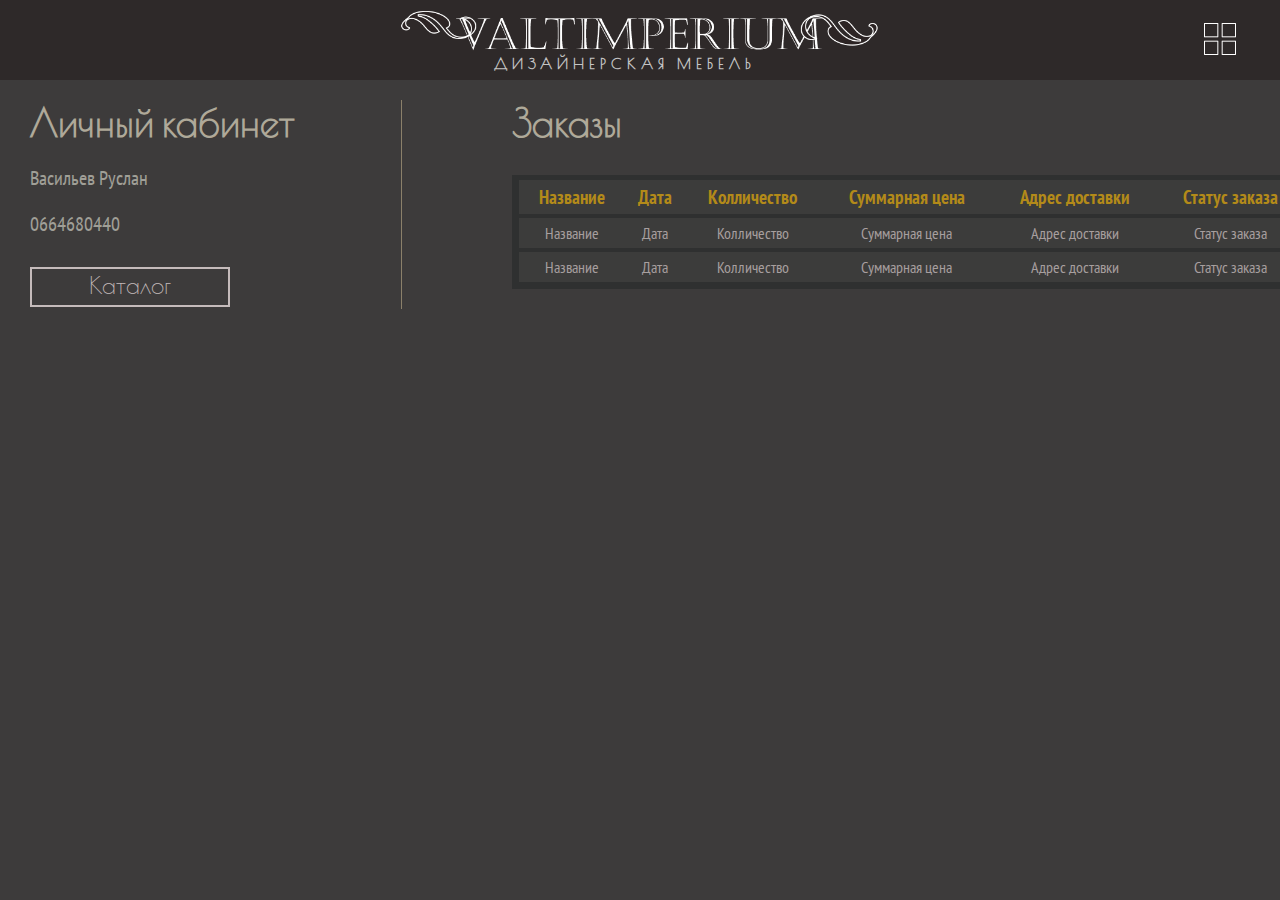
<file: wwwroot/html/Cabinet.html>
<!DOCTYPE html>
<html lang="en">
<head>
    <meta charset="UTF-8">
    <meta http-equiv="X-UA-Compatible" content="IE=edge">
    <meta name="viewport" content="width=device-width, initial-scale=1.0">
    <title>Document</title>

    <link rel="stylesheet" href="../css/main.css"  />
<link rel="stylesheet" href="../css/menu.css"  />
<link rel="stylesheet" href="../css/back.css"/>
<link rel="stylesheet" href="../css/modal.css"/>
</head>
<body>
    <div class="navigator">

        <div class="navigator_logo">
         <img height ="60px" src="../images/logo.png" alt="">
          
          <h2>ДИЗАЙНЕРСКАЯ МЕБЕЛЬ</h2> 
       </div> 
<!-- - valtimperium - -->
      

       <ul class="menu">
         <li><a class="menuItem menuItemActive" href="#">ГЛАВНАЯ</a></li>
         <li><a class="menuItem" href="bgf.html">О НАС</a></li>
         <li><a class="menuItem" href="#">ТОВАРЫ</a></li>
         <li><p class="menuItem madal_entr_btn"  >ВХОД</p></li>
       </ul>
       <button class="hamburger">
         <!-- material icons https://material.io/resources/icons/ -->
         <img width="32px" height="32px" class="menuIcon material-icons" src="../images/-.png" alt="">
         <img width="32px" height="32px" class="closeIcon  " src="../images/а.png" alt="">

         
       </button>
       
      </div>

<div class="cabinet_content">
    <div class="cabinet_info">
      <h1> Личный кабинет </h1>
      <p> Васильев Руслан </p>
      <p> 0664680440 </p>

      <a href=""> Каталог </a>
    </div>
    <div class="cabinet_orders">
      <h1> Заказы </h1>

      <div class="cabinet_orders_content"> 
          <table class="order_table">
            <thead>
            <tr>
              <th>Название</th>
              <th>Дата</th>
              <th>Колличество</th>
              <th>Суммарная цена</th>
              <th>Адрес доставки</th>
              <th>Статус заказа</th>
            </tr>
          </thead>
          <tbody>
            <tr>
              <td>Название</td>
              <td>Дата</td>
              <td>Колличество</td>
              <td>Суммарная цена</td>
              <td>Адрес доставки</td>
              <td>Статус заказа</td>
            </tr>

            <tr>
              <td>Название</td>
              <td>Дата</td>
              <td>Колличество</td>
              <td>Суммарная цена</td>
              <td>Адрес доставки</td>
              <td>Статус заказа</td>
            </tr>
          </tbody>
            </table>
      </div>

    </div>
</div>
       





       <div class="modal">
        <div class="modal__dialog">
          <div class="btns-change">
                    <div class="btn-change btn_entr">
                      ВХОД
                    </div>
                    <div class="btn-change btn_reg">
                      РЕГИСТРАЦИЯ
                    </div>
                  </div>
            <div class="modal__content">
                  <form action="#" id="form_entr">
                 
                   <div class="modal__inputs">
                    <input required placeholder="Логин" name="login" type="text" class="modal__input">
                    <input required placeholder="Пароль" name="password" type="password" class="modal__input">
                   </div>
               
                    <button class="modal__btn"> Войти </button>
                </form>
                <form action="#" id="form_reg">
                  <div class="modal__inputs">
                    <div class="fio_block">
                      <input required placeholder="Имя" name="name" type="text" class="modal__input name_inp" >
                      <input required placeholder="Фамилия" name="surname" type="text" class="modal__input name_inp">
                    </div>
                    <input required placeholder="Логин" name="login" type="text" class="modal__input">
                    <input required placeholder="Пароль" name="password" type="password" class="modal__input">
                    <input required placeholder="Телефон" name="telephone" type="telephone" class="modal__input">
                  </div>
                    <button class="modal__btn"> Зарегистрироваться </button>
                </form>
            </div>
        </div>
      </div>




  

   <script src="../js/form.js" ></script>

    <!-- <script src="~/lib/jquery/dist/jquery.min.js"></script>
    <script src="~/lib/bootstrap/dist/js/bootstrap.bundle.min.js"></script>
    <script src="~/js/site.js" asp-append-version="true"></script> -->
    <script src="../js/menu.js" ></script>
</body>
</html>
</file>
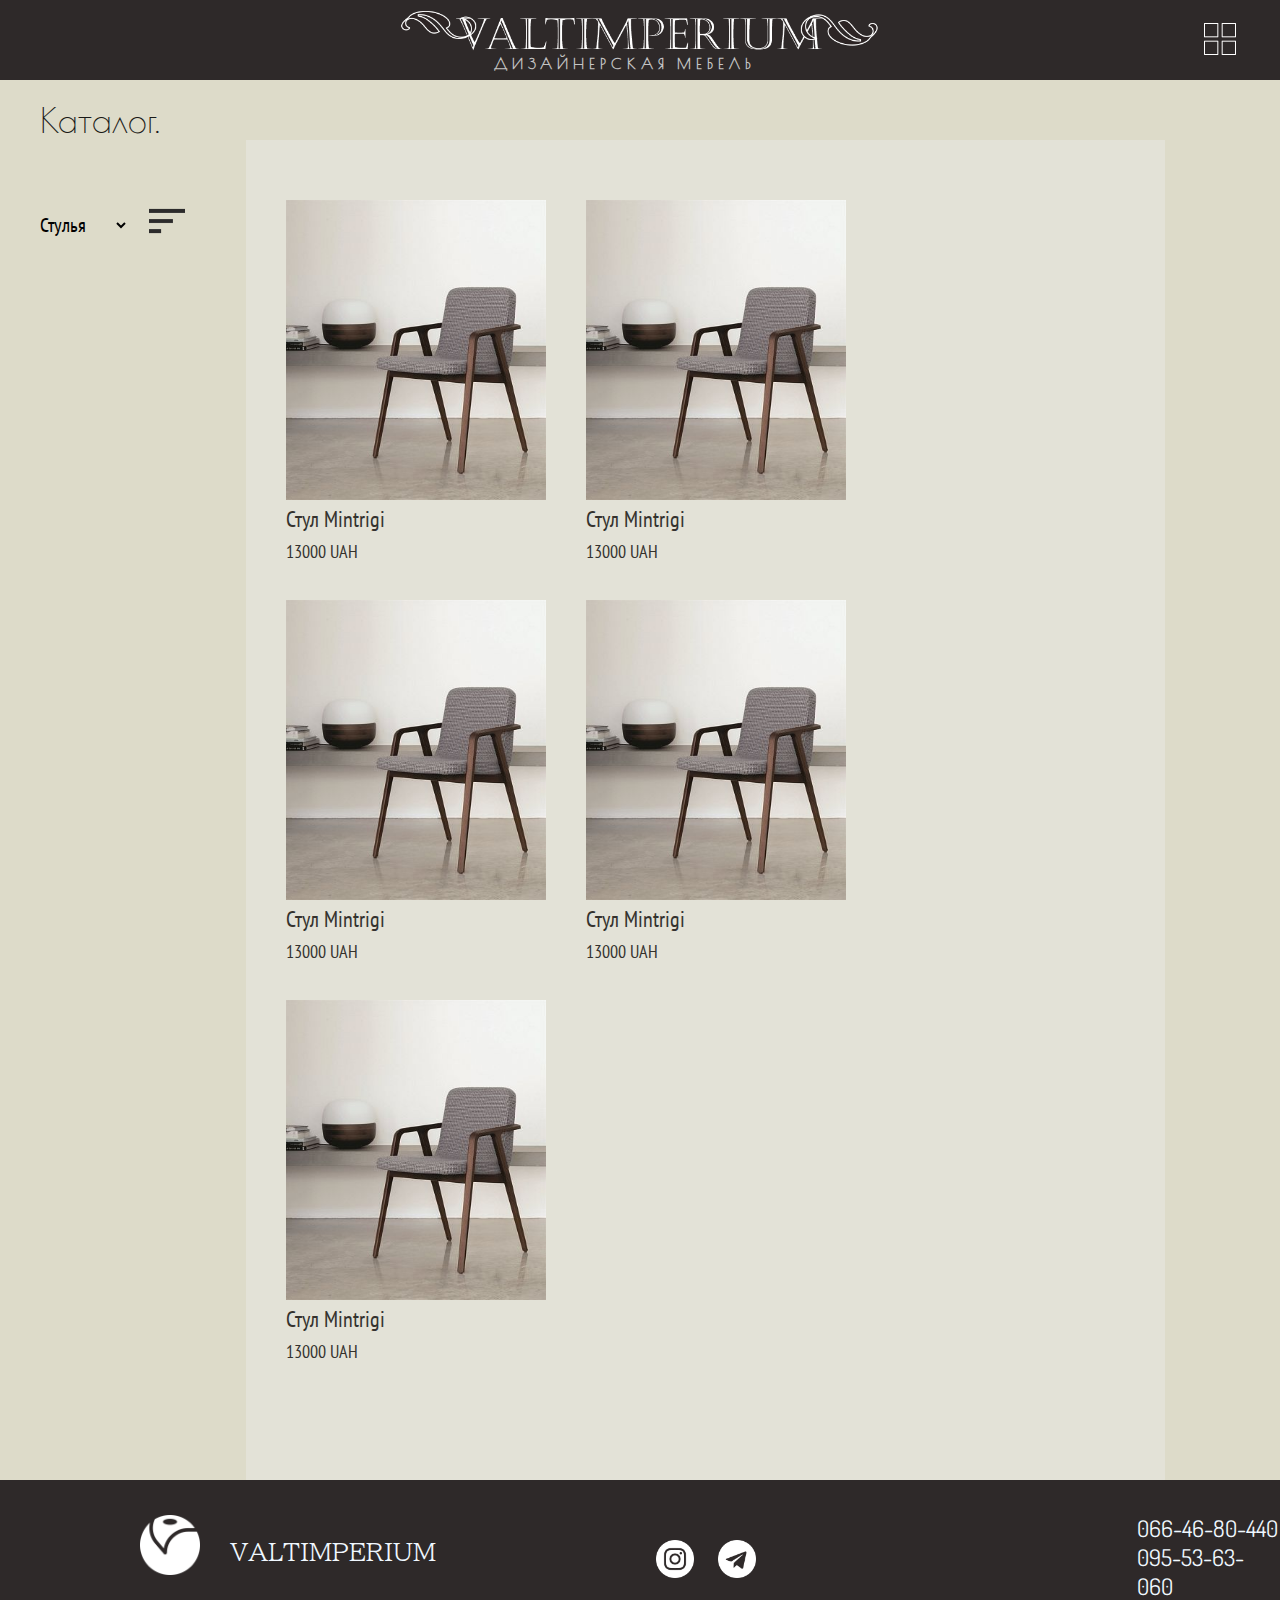
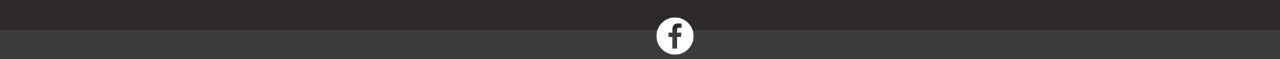
<file: wwwroot/html/Catalog.html>
<!DOCTYPE html>
<html lang="en">
<head>
    <meta charset="UTF-8">
    <meta http-equiv="X-UA-Compatible" content="IE=edge">
    <meta name="viewport" content="width=device-width, initial-scale=1.0">
    <title>Document</title>

    <link rel="stylesheet" href="../css/main.css"  />
<link rel="stylesheet" href="../css/menu.css"  />
<link rel="stylesheet" href="../css/back.css"/>
<link rel="stylesheet" href="../css/modal.css"/>
</head>
<body>
    <div class="navigator">

        <div class="navigator_logo">
         <img height ="60px" src="../images/logo.png" alt="">
          
          <h2>ДИЗАЙНЕРСКАЯ МЕБЕЛЬ</h2> 
       </div> 
<!-- - valtimperium - -->
      

       <ul class="menu">
         <li><a class="menuItem menuItemActive" href="#">ГЛАВНАЯ</a></li>
         <li><a class="menuItem" href="bgf.html">О НАС</a></li>
         <li><a class="menuItem" href="#">ТОВАРЫ</a></li>
         <li><p class="menuItem madal_entr_btn"  >ВХОД</p></li>
       </ul>
       <button class="hamburger">
         <!-- material icons https://material.io/resources/icons/ -->
         <img width="32px" height="32px" class="menuIcon material-icons" src="../images/-.png" alt="">
         <img width="32px" height="32px" class="closeIcon  " src="../images/а.png" alt="">

         
       </button>
       
      </div>

<div class="catalog">
  <div class="ash"> Каталог. </div>
    <div class="catalog_content">
      <div class="catalog_select">
        <select class="catalog_select_list" name="" id="">
          <option class="select_item" value=""> Стулья </option>
          <option value=""> Стулья </option>
          <option value=""> Стулья </option>
          <option value=""> Стулья </option>
          <option value=""> Стулья </option>
        </select>
    
        <div class="catalog_select_btn">
          <img src="../images/icons/sort.png" width="36px" height="36px" alt="">
        </div>
      </div>
      <div class="catalog_container">
        <a asp-action="DetailsProduct" asp-route-id="@product.IdProduct" class="catalog_item"> <img class="catalog_item_img" src="../prodImages/12429deba17aefd770781b5a4ade5804.jpg"> <p> Стул Mintrigi <br> <span> 13000 UAH </span> </p>  </a>
        <a asp-action="DetailsProduct" asp-route-id="@product.IdProduct" class="catalog_item"> <img class="catalog_item_img" src="../prodImages/12429deba17aefd770781b5a4ade5804.jpg"> <p> Стул Mintrigi <br> <span> 13000 UAH </span> </p> </a>
        <a asp-action="DetailsProduct" asp-route-id="@product.IdProduct" class="catalog_item"> <img class="catalog_item_img" src="../prodImages/12429deba17aefd770781b5a4ade5804.jpg"> <p> Стул Mintrigi <br> <span> 13000 UAH </span> </p> </a>
        <a asp-action="DetailsProduct" asp-route-id="@product.IdProduct" class="catalog_item"> <img class="catalog_item_img" src="../prodImages/12429deba17aefd770781b5a4ade5804.jpg"> <p> Стул Mintrigi <br> <span> 13000 UAH </span> </p> </a>
        <a asp-action="DetailsProduct" asp-route-id="@product.IdProduct" class="catalog_item"> <img class="catalog_item_img" src="../prodImages/12429deba17aefd770781b5a4ade5804.jpg"> <p> Стул Mintrigi <br> <span> 13000 UAH </span> </p> </a>
    </div>
    </div> 

  
</div>
       

<footer>
  <img src="../images/icons/-v.png"  alt="">
  
  <div class="footer_logo" >
    VALTIMPERIUM
  </div>
  
  <div class="icons_seti">
    <img class="icon" src="../images/icons/instagram.png" alt="">
    <img class="icon" src="../images/icons/telega.png" alt="">
    <img class="icon" src="../images/icons/facebook.png" alt="">
  </div>
  
  <div class="phones">
  <p> 066-46-80-440 </p>
  <p> 095-53-63-060 </p>
  </div>
  
  </footer>
  
  



       <div class="modal">
        <div class="modal__dialog">
          <div class="btns-change">
                    <div class="btn-change btn_entr">
                      ВХОД
                    </div>
                    <div class="btn-change btn_reg">
                      РЕГИСТРАЦИЯ
                    </div>
                  </div>
            <div class="modal__content">
                  <form action="#" id="form_entr">
                 
                   <div class="modal__inputs">
                    <input required placeholder="Логин" name="login" type="text" class="modal__input">
                    <input required placeholder="Пароль" name="password" type="password" class="modal__input">
                   </div>
               
                    <button class="modal__btn"> Войти </button>
                </form>
                <form action="#" id="form_reg">
                  <div class="modal__inputs">
                    <div class="fio_block">
                      <input required placeholder="Имя" name="name" type="text" class="modal__input name_inp" >
                      <input required placeholder="Фамилия" name="surname" type="text" class="modal__input name_inp">
                    </div>
                    <input required placeholder="Логин" name="login" type="text" class="modal__input">
                    <input required placeholder="Пароль" name="password" type="password" class="modal__input">
                    <input required placeholder="Телефон" name="telephone" type="telephone" class="modal__input">
                  </div>
                    <button class="modal__btn"> Зарегистрироваться </button>
                </form>
            </div>
        </div>
      </div>




  

   <script src="../js/form.js" ></script>

    <!-- <script src="~/lib/jquery/dist/jquery.min.js"></script>
    <script src="~/lib/bootstrap/dist/js/bootstrap.bundle.min.js"></script>
    <script src="~/js/site.js" asp-append-version="true"></script> -->
    <script src="../js/menu.js" ></script>
</body>
</html>
</file>
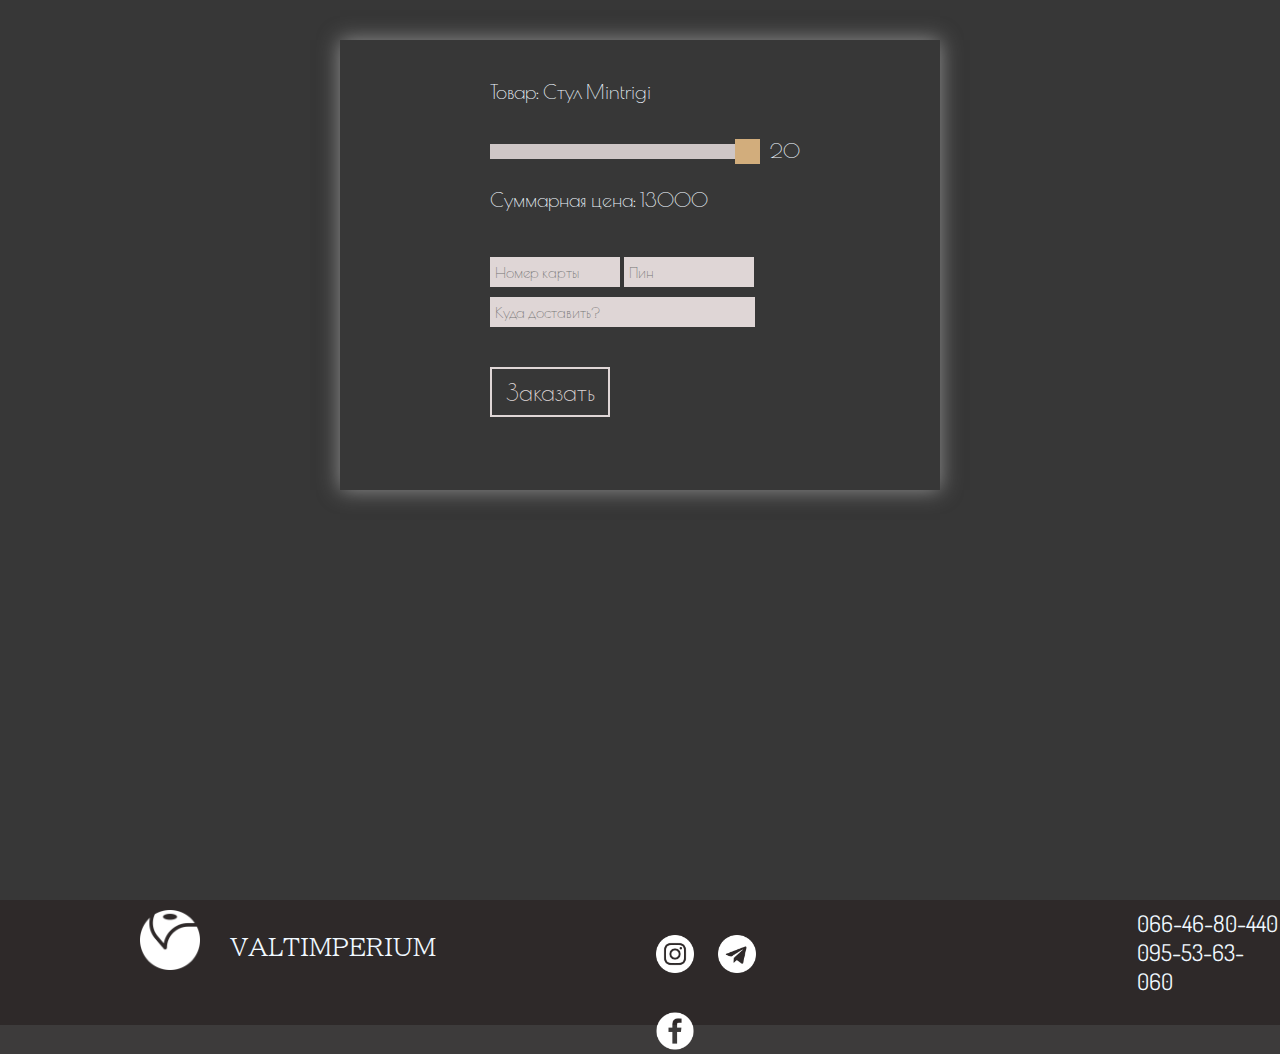
<file: wwwroot/html/Details.html>
<!DOCTYPE html>
<html lang="en">
<head>
    <meta charset="UTF-8">
    <meta http-equiv="X-UA-Compatible" content="IE=edge">
    <meta name="viewport" content="width=device-width, initial-scale=1.0">
    <title>Document</title>
    <link rel="stylesheet" href="../css/main.css"  />
<link rel="stylesheet" href="../css/menu.css"  />
<link rel="stylesheet" href="../css/back.css"/>
<link rel="stylesheet" href="../css/modal.css"/>
<link rel="stylesheet" href="../css/order.css">


</head>
<body>
    <div class="navigator">
        
        <div class="user-info">
          <div class="user-info__fio">
              Вика Красавица
          </div>
  
          <div class="user-info__exit">
              <img height ="25px" src="../images/icons/exit.png">
          </div>
      </div> 
  
           <div class="navigator_logo">
            <img height ="60px" src="../images/logo.png" alt="">
             
             <h2>ДИЗАЙНЕРСКАЯ МЕБЕЛЬ</h2> 
          </div> 
  <!-- - valtimperium - -->
         
  
          <ul class="menu">
            <li><a class="menuItem menuItemActive" href="#">ГЛАВНАЯ</a></li>
            <li><a class="menuItem" href="bgf.html">О НАС</a></li>
            <li><a class="menuItem" href="#">ТОВАРЫ</a></li>
            <li><p class="menuItem madal_entr_btn"  >ВХОД</p></li>
          </ul>
          <button class="hamburger">
            <!-- material icons https://material.io/resources/icons/ -->
            <img width="32px" height="32px" class="menuIcon material-icons" src="../images/-.png" alt="">
            <img width="32px" height="32px" class="closeIcon  " src="../images/а.png" alt="">
  
            
          </button>
      </div>

      <div class="detail_content">
        <div class="detail_img_container">
          <img src="../prodImages/12429deba17aefd770781b5a4ade5804.jpg" alt="">
        </div>
        

        <div class="detail_info">
          <h1> Стул Mintrigi </h1>
          <p> Диван выполнен в нежно-серых цветах, что одновременно создаёт атмосферу строгости и смешивает её с грациозно-домашним уютом. Низ дивана сделан из резного дуба в каштановом цвете, а обтянут нежной байкой, которая не боится внешнего вмешательства. </p>
          <p> В наличии &#10004; </p>
          <p> Цена: 13000 UAH </p>

          <button class="order_btn" type="submit" value="Заказать">
        </div>
      </div>
        


      <footer>
        <img src="../images/icons/-v.png"  alt="">
        
        <div class="footer_logo" >
          VALTIMPERIUM
        </div>
        
        <div class="icons_seti">
          <img class="icon" src="../images/icons/instagram.png" alt="">
          <img class="icon" src="../images/icons/telega.png" alt="">
          <img class="icon" src="../images/icons/facebook.png" alt="">
        </div>
        
        <div class="phones">
        <p> 066-46-80-440 </p>
        <p> 095-53-63-060 </p>
        </div>
        
        </footer>


        <div class="window_order">
          <div class="window_order__dialog">
              <div class="window_order__content">
                    <form action="#" class="form_order">
                     <p> Товар: Стул Mintrigi </p>
                     <div class="range_container">
                      <input type="range" min="1" max="20" value="20" class="slider" id="myRange">  <p id="dinamicValue">50</p>
                     </div>
              
                     <p> Cуммарная цена: 13000 </p>
                     
                     <div class="window_order__inputs">
                      <input required placeholder="Номер карты" maxlength="10" name="login" type="number" class="window_order__input">
                     
                      <input required placeholder="Пин" maxlength="3" name="password" type="number" class="window_order__input">
                      
                      
                     </div>
                     <input required placeholder="Куда доставить?" id="address" name="address" type="text" class="window_order__adress">
                 
                      <input type="submit" value="Заказать" class="window_order__btn"></input>
                  </form>
              </div>
          </div>
        </div>

      <div class="modal">
        <div class="modal__dialog">
          <div class="btns-change">
                    <div class="btn-change btn_entr">
                      ВХОД
                    </div>
                    <div class="btn-change btn_reg">
                      РЕГИСТРАЦИЯ
                    </div>
                  </div>
            <div class="modal__content">
                  <form action="#" class="form_entr">
                 
                   <div class="modal__inputs">
                    <input required placeholder="Логин" name="login" type="text" class="modal__input">
                    <input required placeholder="Пароль" name="password" type="password" class="modal__input">
                   </div>
               
                    <button class="modal__btn"> Войти </button>
                </form>
                <form action="#" class="form_reg">
                  <div class="modal__inputs">
                    <div class="fio_block">
                      <input required placeholder="Имя" name="name" type="text" class="modal__input name_inp" >
                      <input required placeholder="Фамилия" name="surname" type="text" class="modal__input name_inp">
                    </div>
                    <input required placeholder="Логин" name="login" type="text" class="modal__input">
                    <input required placeholder="Пароль" name="password" type="password" class="modal__input">
                    <input required placeholder="Телефон" name="telephone" type="telephone" class="modal__input">
                  </div>
                    <button class="modal__btn"> Зарегистрироваться </button>
                </form>
            </div>
        </div>
      </div>

      <script src="../js/form.js" ></script>

      <!-- <script src="~/lib/jquery/dist/jquery.min.js"></script>
      <script src="~/lib/bootstrap/dist/js/bootstrap.bundle.min.js"></script>
      <script src="~/js/site.js" asp-append-version="true"></script> -->
      <script src="../js/menu.js" ></script>
      <script src="../js/order.js" ></script>


</body>
</html>
</file>
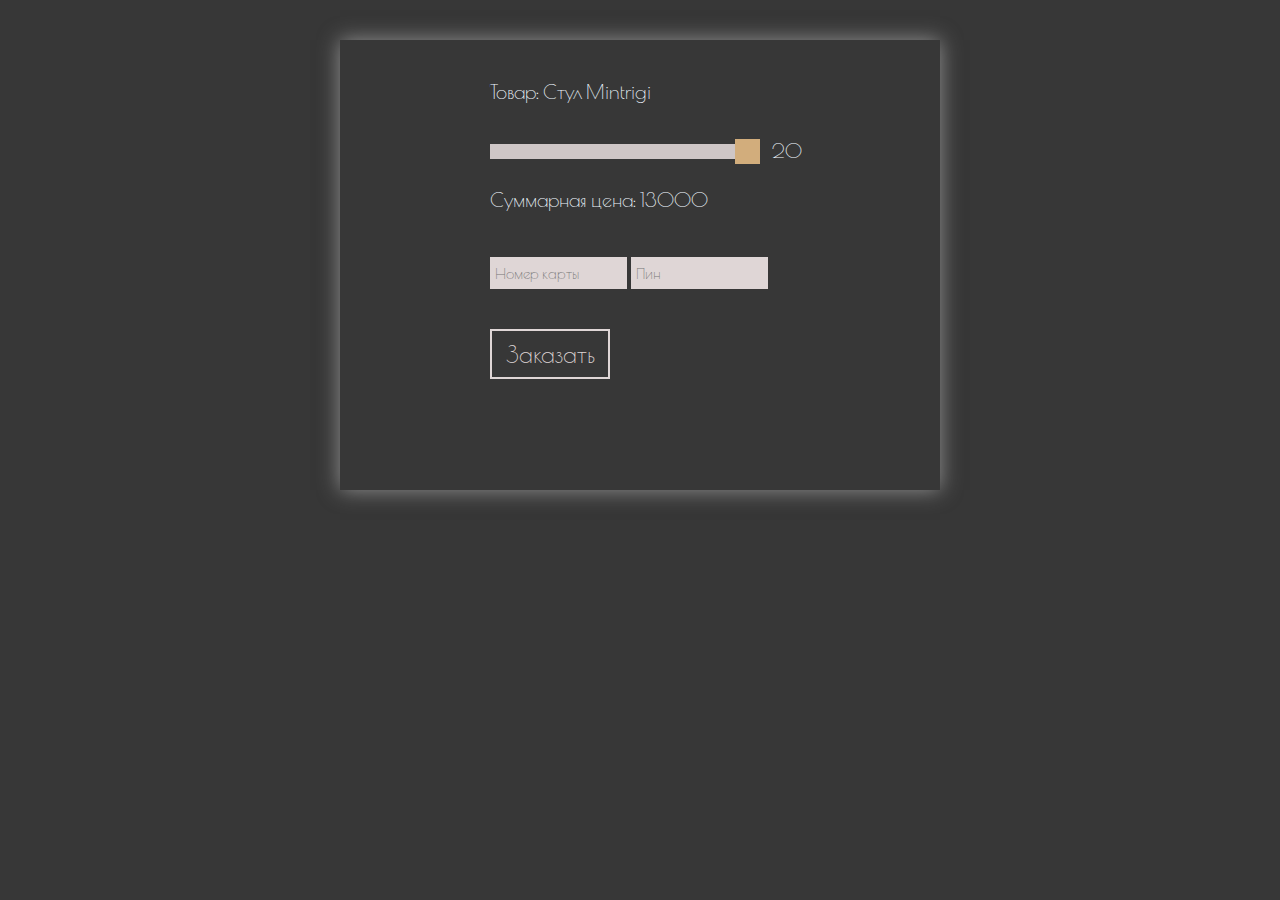
<file: wwwroot/html/f.html>
<!DOCTYPE html>
<html lang="en">
<head>
    <meta charset="UTF-8">
    <meta http-equiv="X-UA-Compatible" content="IE=edge">
    <meta name="viewport" content="width=device-width, initial-scale=1.0">
    <title>Document</title>
    <link rel="stylesheet" href="../css/order.css">

</head>

<body>
   

<div class="window_order">
    <div class="window_order__dialog">
      
        <div class="window_order__content">
              <form action="#" class="form_order">
               <p> Товар: Стул Mintrigi </p>
               <div class="range_container">
                <input type="range" min="1" max="20" value="20" class="slider" id="myRange">  <p id="dinamicValue">50</p>
               </div>
        
               <p> Cуммарная цена: 13000 </p>
               
               <div class="window_order__inputs">
                <input required placeholder="Номер карты" maxlength="10" name="login" type="number" class="window_order__input">
               
                <input required placeholder="Пин" maxlength="3" name="password" type="number" class="window_order__input">
                
               </div>
           
                <input type="submit" value="Заказать" class="window_order__btn"></input>
            </form>
        </div>
    </div>
  </div>
</body>
</html>

<script>
    var slider = document.getElementById("myRange");
var output = document.getElementById("dinamicValue");
output.innerHTML = slider.value; // Display the default slider value

// Update the current slider value (each time you drag the slider handle)
slider.oninput = function() {
    output.innerHTML = this.value;
} 



</script>
<script src="https://snipp.ru/cdn/jquery/2.1.1/jquery.min.js"></script>
<script>
$('body').on('input', 'input[type="number"][maxlength]', function(){
	if (this.value.length > this.maxLength){
		this.value = this.value.slice(0, this.maxLength);
	}
});
</script>
</file>
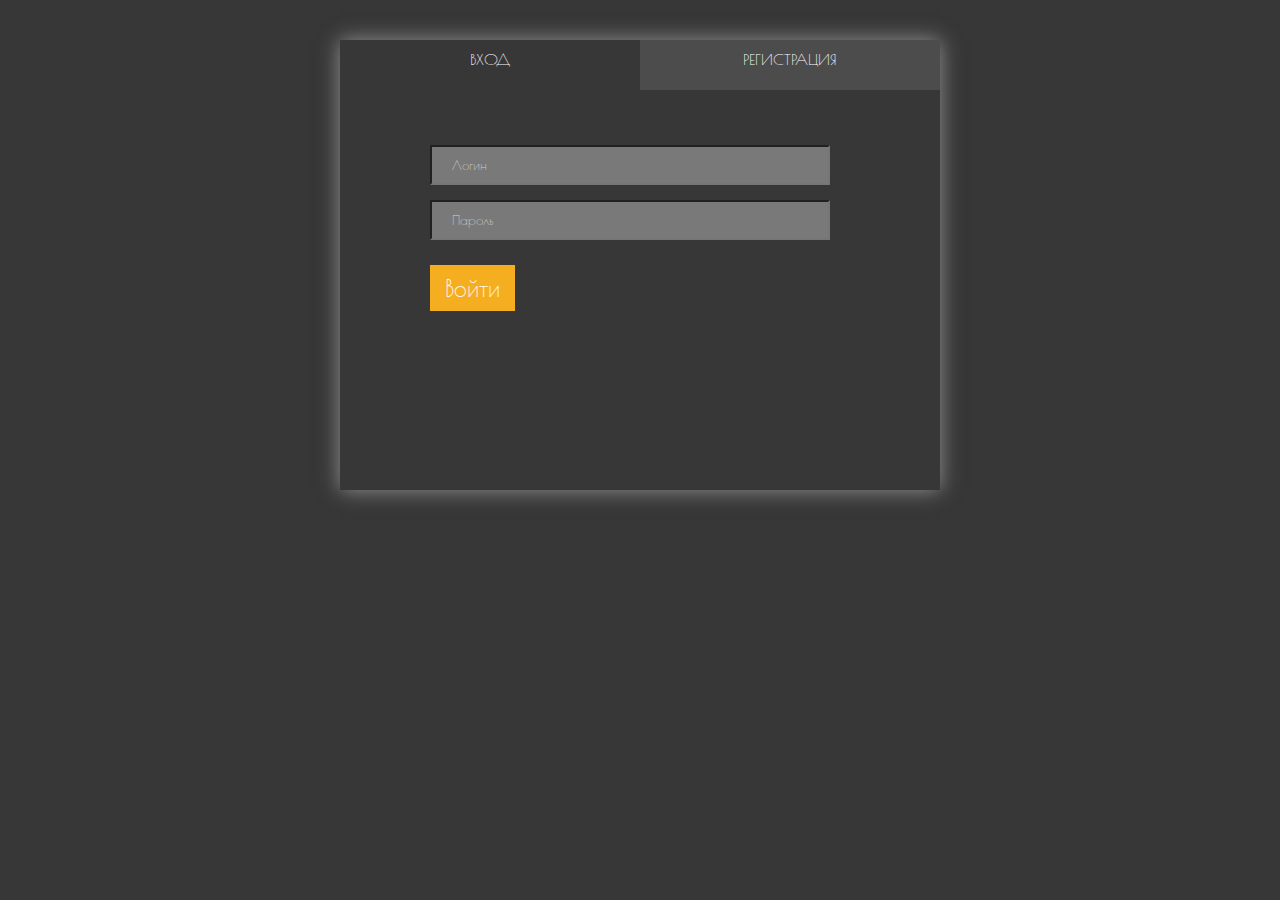
<file: wwwroot/html/Login.html>
<!DOCTYPE html>
<html lang="en">
<head>
    <meta charset="UTF-8">
    <meta http-equiv="X-UA-Compatible" content="IE=edge">
    <meta name="viewport" content="width=device-width, initial-scale=1.0">
    <title>Document</title>
    <link rel="stylesheet" href="../css/main.css"  />
<link rel="stylesheet" href="../css/menu.css"  />
<link rel="stylesheet" href="../css/back.css"/>
    <link rel="stylesheet" href="../css/modal.css"/>
</head>
<body>


  
    <div class="modal login">
        <div class="modal__dialog">
          <div class="btns-change">
                    <div class="btn-change btn_entr">
                      ВХОД
                    </div>
                    <div class="btn-change btn_reg">
                      РЕГИСТРАЦИЯ
                    </div>
                  </div>
            <div class="modal__content">
                  <form action="#" class="form_entr">
                 
                   <div class="modal__inputs">
                    <input required placeholder="Логин" name="login" type="text" class="modal__input">
                    <input required placeholder="Пароль" name="password" type="password" min class="modal__input">
                   </div>
               
                    <button class="modal__btn"> Войти </button>
                </form>
                <form action="#" class="form_reg">
                  <div class="modal__inputs">
                    <div class="fio_block">
                      <input required placeholder="Имя" name="name" type="text" class="modal__input name_inp" >
                      <input required placeholder="Фамилия" name="surname" type="text" class="modal__input name_inp">
                    </div>
                    <input required placeholder="Логин" name="login" type="text" class="modal__input">
                    <input required placeholder="Пароль" name="password" type="password" class="modal__input">
                    <input required placeholder="Телефон" name="telephone" type="telephone" class="modal__input">
                  </div>
                    <button class="modal__btn"> Зарегистрироваться </button>
                </form>
            </div>
        </div>
      </div>
      <script src="../js/form2.js" ></script>
</body>

</html>
</file>
<file: wwwroot/css/main.css>
﻿
@import url('https://fonts.googleapis.com/css2?family=Poiret+One&display=swap');
@import url('https://fonts.googleapis.com/css2?family=Bellota+Text:wght@300&display=swap');
@import url('https://fonts.googleapis.com/css2?family=PT+Sans+Narrow&display=swap');
@import url('https://fonts.googleapis.com/css2?family=Fira+Sans+Extra+Condensed:wght@300&display=swap');
.navigator {
    height: 80px;
    background: #2e2929;
    display: flex;
    justify-content: center;
    position: fixed;
    z-index: 100;
    width: 100%;
}

.user-info{
    display: flex;
    margin-left: 5px;
    color: white;
    position: fixed;
    top: 0.2rem;
    right: 75rem;
    font-size: 19px; 
    margin-top: 20px;
    font-family: 'Poiret One', cursive;
}

.navigator_logo {
    /* padding-top: 10px; */

   
    justify-content: center;
}

.user-info__exit {
    margin-left: 7px;
  
}

.user-info__exit img{
    height: 25px;
}

.navigator_logo h2 {
    margin-left: 20%;
    letter-spacing: 5px;
     color: rgb(196, 196, 196);
    font-family: 'Poiret One', cursive;
    font-size: 15px;
    margin-top: -9px;
}


.navigator_menu {
    list-style-type: none;
    color: aliceblue;
    display: flex;
    margin-right: 10px;
    margin-left: 20px;   
}

    .navigator_menu li {
        margin-right: 50px;
        padding-top: 40px;
        font-family: 'Poiret One', cursive;
        font-size: 20px;
    }



.catalog{
    padding-top: 100px;

    width: 100%;
    background: rgb(221, 219, 201);
}

.catalog_select{
    display: flex;
width: 200px;
margin-left: 2%;
margin-right: 20px;
padding-left: 10px;
padding-right: 30px;
margin-top: 60px;
}

.catalog_select_btn{
    margin-left: 10px;
    height: 50px;
    width: 60px;
    background: rgb(221, 219, 201);
    
}

.catalog_select_btn img{
    display: block;
    margin-left: auto;
    margin-right: auto;
    margin-top: 3px;
}

.catalog_select_list{
    background: rgb(221, 219, 201);
    width: 100px;
    height: 50px;
    font-family: 'PT Sans Narrow', sans-serif;
    font-size: 20px;
    border: none;
    outline: none;
   
}
/* .catalog_select_list option::-moz-selection{
    background:rgb(68, 64, 64);
} */
.catalog_select_list option:hover{
    outline: 2px solid rgb(68, 64, 64);
    
    -webkit-appearance: none;
    -moz-appearance: none;
    appearance: none;       /* Remove default arrow */
    
}

.select_item{
    padding-left: 10px;
    
}

.catalog_select_list option:hover{
    background: rgb(120, 114, 87);
}

.catalog_container {
    width: 950px; 
    margin-right: 9%;
    background: rgb(227, 226, 215);
    display: flex;
    flex-wrap: wrap;
    padding-top: 40px;
    padding-left: 20px;
    padding-bottom: 100px;
}

.catalog_item {
    padding-top: 20px;
    height: 400px;
    width: 300px;
    /* margin-left: 20px; */
    padding-left: 20px;
    text-decoration: none;
}

.catalog_item:active {
    text-decoration: none;

}

.catalog_item:hover {
    outline: 2px solid rgb(99, 99, 80);
    cursor: pointer;
    text-decoration: none;
}

    .catalog_item p {
        font-size: 22px;
        line-height: 1.4;
        font-family: 'PT Sans Narrow', sans-serif;
        text-decoration: none;
        color: rgb(52, 50, 46);
    }

.catalog_item p span{
    font-size: 18px;
}

.catalog_content{
    display: flex;
}

.ash{
 display: block;
 margin-left: 2%;
 padding-left: 14px;
    color: rgb(25, 25, 23);
    font-size: 34px;
    font-family: 'Poiret One', cursive;

}

.catalog_item img {
        height: 300px;
        width: 260px;
    }

.icons_container{
    margin-top: 100px;
    display: flex;
    justify-content: center;
   
}
.icons_container_block{
    width: 400px;
    text-align: center;
   
}


.icons_container_block img{
    display: block;
    margin-left: auto;
    margin-right: auto;
    width: 80px;
    height: 80px;
}



.icons_container_block p{
    margin-top: 15px;
    color: #e3cdb1;
    font-size: 20px;
    font-family: 'Bellota Text', cursive;
    padding: 0px 20px 0px 20px;
}

    .description{
        margin-top: 100px;
display: flex;
margin-bottom: 70px;
        justify-content: center;
    }

    .description_text{
        
        width: 42.5%;
        height: 500px;
    }

    .description_text h1{
        font-size: 32px;
        
        font-family: 'Poiret One', cursive;
        color:#c0af99;
    }

    .description_text p{
        color:#e3dfd9;
        margin-top: 45px;
        font-size: 22px;
        font-family: 'Poiret One', cursive;
        
    }

    .description_image{
   
        width: 42.5%;
        height: 530px;

    }

    .description_image img:hover{
        box-shadow: 0 0 20px rgba(224, 166, 60, 0.5);
    }
    
 
    .description_image img{
        display: block;
        
        margin-left: 17%;
        
    }

    .description_link{
        text-decoration: none;
        font-size: 28px;
        display: block;
        margin-top: 70px;
        background:#caa87c;
        padding-left: 30px;
        width: 570px;
        height: 50px;
        padding-top: 3px;
        color: #2e2b2b;
    }

    .description_link:hover{
        text-decoration: none;
        background:#d6a769;
        color:rgb(42, 41, 41);
    }

    /* #arrow_anim{
        margin-left: 200px;
    } */


    .anim_ar{
        animation-duration: 2s;
        animation-name: slidein;
    } 

     @keyframes slidein {
        from {
          margin-left: 0%;
        }
        to {
          margin-left: 250px;
        }
      }


.detail_content{
    display: flex;
    padding-bottom: 60px;
    padding-top: 115px;
}

.detail_img_container{
    background:rgb(227, 226, 215);

    margin-left: 100px;
    width: 700px;
    height: 700px;
    justify-content: center;
   padding-top: 10px;
}

.detail_img_container img{
display: block;
margin-left: auto;
margin-right: auto;
margin-top: 40px;
outline: 2px solid rgb(71, 66, 66);
width: 600px;
height: 600px;
}

.detail_info{
    background:rgb(227, 226, 215);
   
    width: 570px;
    padding-left: 40px;
    padding-right: 40px;
}

.detail_info h1{
    margin-top: 40px;
    font-size: 35px;
    text-align: center;
    color: rgb(54, 53, 48);
    margin-bottom: 40px;
    font-family: 'Poiret One', cursive;
}

.detail_info p{
    font-size: 23px;
    font-family: 'PT Sans Narrow', sans-serif;
    color: rgb(54, 53, 48);
    font-weight: 500;
    border-left: 2px solid rgb(65, 59, 59);
    padding-left: 14px;
    margin-bottom: 25px;
}

.order_btn {
    display:block;
    text-align: center;
    font-size: 24px;
    margin-top: 30px;
    width: 300px;
    height: 50px;
    color: rgb(39, 39, 43);
    background: none;
    font-family: 'Poiret One', cursive;
    text-decoration: none;
    border: 2px solid rgb(39, 39, 43);
    padding-top: 6px;
}

    .order_btn:hover {
        background: rgb(54, 53, 48);
        color: rgb(227, 226, 215);
        text-decoration: none;
    }


.valid_message {
    color: rgb(220, 165, 65);
    font-family: 'PT Sans Narrow', sans-serif;
    margin-left: 80px;
}

.ord{
    margin-left:10px;
    font-size: 12px;
}

.cabinet_content{
    display: flex;
    padding-top: 100px;

}

.cabinet_info{
    width: 350px;
  
    /* color: white; */
}

.cabinet_content h1{
    color: rgb(175, 169, 153);
    margin-left: 30px;
    font-family: 'Poiret One', cursive;
    font-size: 38px;
}

.cabinet_info p{
    margin-top: 20px;
    color: rgb(160, 159, 151);
    margin-left: 30px;
    font-size: 20px;
    font-family: 'PT Sans Narrow', sans-serif;
}

.cabinet_info a{
    
    text-decoration: none;
    font-size: 24px;
    display: block;
    margin-top: 30px;
    background:none;
    padding-top: 2px;
    width: 200px;
    height: 40px;

    text-align: center;
    font-family: 'Poiret One', cursive;
    color: #c5bbbb;
    border: 2px solid #c5bbbb;
    margin-left: 30px;

}

.cabinet_info a:hover{
    background-color: #c5bbbb;
    color:#2f3030;
}

.cabinet_orders{
    width: 900px;
    padding-left: 80px;
    border-left: 1px solid rgb(139, 128, 106);
    height: 100%;
    margin-left: 60px;

}

.order_table{
    margin-top: 30px;
    width: 100%;
	margin-bottom: 20px;
	border: 7px solid #2f3030;
	border-top: 5px solid #2f3030;
	border-collapse: collapse; 
    background-color: #3c3c3b;
    margin-left: 30px;
}

.order_table th {
	font-weight: bold;
	padding: 5px;
	/* background: #F2F8F8; */
    color:#b38a19;
	border: none;
	border-bottom: 4px solid #2f3030;
    font-family: 'PT Sans Narrow', sans-serif;
    font-size: 19px;
}
.order_table td {
	padding: 5px;
	border: none;
    color: rgb(167, 159, 159);
	border-bottom: 4px solid #2f3030;
    font-size: 16px;
    font-family: 'PT Sans Narrow', sans-serif;
    text-align: center;
}

.order_table td a {
	text-decoration: none;
    color: rgb(181, 169, 142);
}

.order_table td a:hover {
	text-decoration: none;
    color: rgb(198, 162, 79);
}

.order_table td a:active {
	text-decoration: none;
    color: rgb(167, 159, 159);
}

.video_content{
    padding-top: 100px;
   
}

.video_content video{
    display: block;
    margin-left: auto;
    margin-right: auto;
}

.about_content{
    margin-top: 50px;
    display: flex;
    margin-bottom: 30px;
}

.about_title{
    margin-top: 50px;
    font-family: 'PT Sans Narrow', sans-serif;
    text-align: center;
    font-size: 50px;
    color: rgb(180, 167, 134);
    
}

.about_history{
    font-family: 'PT Sans Narrow', sans-serif;
    margin-left: 100px;
    margin-top: 40px;
    width: 500px;
    font-size: 26px;
    padding-top: 70px;
    color: rgb(236, 231, 220);
    border-bottom:2px solid rgb(228, 197, 143);
    border-top:2px solid rgb(228, 197, 143);
}

.about_content img{
    margin-left: 150px;
    width: 600px;
    height: 500px;
    margin-top: 40px;
}
</file>
<file: wwwroot/css/menu.css>
@import url('https://fonts.googleapis.com/css2?family=Poiret+One&display=swap');
* {
    margin: 0;
    padding: 0;
    box-sizing: border-box;
  }
  
  .menuItem {
    display: block;
    margin: 2rem 2rem;
    font-size: 1.2rem;  
    font-family: 'Poiret One', cursive;
    color: white;
    text-decoration: none;
  }
  
  .menuItemActive {
    color: rgb(151, 148, 148);
  }

  .menuItem:hover {
    color: rgb(151, 148, 148);
    text-decoration: none;
    cursor: pointer;
  }
  
  .hamburger {
    
    top: 1.2rem;
    right: 2.5rem;
    position: fixed;
    z-index: 101;
    padding: 4px;
    border: none;
    background: #2e2929;
    cursor: pointer;
  }
  
  .closeIcon {
    display: none;
  }
  
  .menu {
    position: fixed;
    transform: translateY(-100%);
    transition: transform 0.2s;
    top: 0;
    left: 87%;
    right: 0;
    bottom: 0;
    z-index: 99;
    background: #2e2929;
    color: white;
    list-style: none;
    padding-top: 4rem;
    height: 100%;
  }
  
  .showMenu {
    transform: translateY(0);
  }
</file>
<file: wwwroot/css/back.css>
@import url('https://fonts.googleapis.com/css2?family=BIZ+UDPMincho&display=swap');
@import url('https://fonts.googleapis.com/css2?family=Dosis&display=swap');
body{
    background-color: rgb(61, 59, 59);
    margin: 0;
    padding: 0;
}

footer{
    display: flex;
 
width: 100%;
height: 150px;

background: #2e2929;
}

footer img{
    margin-top: 35px;
    margin-left: 140px;
    width: 60px;
    height: 60px;
}

.footer_logo{
    color:aliceblue;
    margin-top: 60px;
    margin-left: 30px;
    font-size: 24px;
    font-family: 'BIZ UDPMincho', serif;
}

.icons_seti{
    margin-top: 25px;
    margin-left: 200px;
}

.icon{
    margin-left: 20px;
    height: 38px;
    width: 38px;
}

.phones{
    margin-left: 320px;
    margin-top: 33px;
}

.phones p{
    color:aliceblue;
    font-size: 23px;
    font-family: 'Dosis', sans-serif;
}
</file>
<file: wwwroot/css/modal.css>
@import url('https://fonts.googleapis.com/css2?family=Poiret+One&display=swap');

.modal{
    /* display: flex; */
    background-color:rgba(0,0,0,.5);
   /* opacity: 0.5; */
    width: 100%;
    height: 100%;
    z-index: 200;
    justify-content: center;
    

    position:fixed;
    top:0;
    left:0;
    display:none;
    overflow:hidden;
    
}

.login{
    
    background: #373737;
}

.modal__dialog{
    /* display: block;
    margin-top: auto;
    margin-bottom: auto; 
    opacity: 1;
    width: 600px; */

    height: 450px;
    background: #373737;
    max-width:600px;
    margin:40px auto;
    box-shadow: 0 0 20px rgba(237, 237, 237, 0.5);
}

.btns-change{
    display:flex;
    width: 100%;
    height: 50px;
    color: white;
    text-align: center;
}

.btn-change{
    width: 50%;
   
    padding-top: 10px;
    font-family: 'Poiret One', cursive;
    cursor: pointer;
}
.nonActive{
    background:  #4d4c4c;
}

.modal__inputs{
    
    padding-left: 50px;
    color: white;
}

.modal__input{
    width: 400px;
    height: 40px;
    margin-top: 15px;
    background: #7A7979;
    color: white;
    padding-left: 20px;
    font-family: 'Poiret One', cursive;
}
.name_inp{
    width: 195px;
}
.fio_block{display: flex; justify-content: space-between; width: 400px;}

.modal__btn{
    margin-top: 25px;
    margin-left: 50px;
    /* max-width: 270px; */
    padding: 5px 15px ;
    height: 46px;
    background:#F6AE21;
    color: white;
    font-family: 'Poiret One', cursive;
    font-size: 23px;
    border: none;
}

.modal__btn:hover{
    background:#dc9d1f;
      }

/* .btn_reg{
    background:  #4d4c4c;
} */

.modal__input::-moz-placeholder { color: rgb(176, 172, 172); }
.modal__input::-webkit-input-placeholder { color: rgb(211, 208, 208); }

.modal__close{position:absolute;top:8px;right:14px;font-size:30px;color:#000;opacity:.5;font-weight:700;border:none;background-color:transparent;cursor:pointer}
.modal__content{position:relative;width:100%;padding:40px;max-height:80vh;overflow-y:auto}
</file>
<file: wwwroot/css/order.css>
@import url('https://fonts.googleapis.com/css2?family=PT+Sans+Narrow&display=swap');
@import url('https://fonts.googleapis.com/css2?family=Poiret+One&display=swap');
.window_order {
    background: #373737;
    /* opacity: 0.5; */
    width: 100%;
    height: 100%;
    z-index: 200;
    justify-content: center;
    position: fixed;
    top: 0;
    left: 0;
    display: block;
    overflow: hidden;
}

.window_order__dialog{
    height: 450px;
    background: #373737;
    max-width:600px;
    margin:40px auto;
    box-shadow: 0 0 20px rgba(237, 237, 237, 0.5);
    color: aliceblue;
}

.window_order__dialog span{
    margin-left: 10px;
    font-family: 'Poiret One', cursive;
    font-size: 20px;
    
}

.window_order__dialog p{
    margin-left: 150px;
    font-family: 'Poiret One', cursive;
    font-size: 20px;
    margin-top: 10px;
    margin-bottom: 16px;
}

.form_order{
    padding-top: 30px;
}

.range_container{
    display: flex;
}
.range_container p{
    margin-left: 10px;
    font-family: 'Poiret One', cursive;
    font-size: 20px;
    margin-top: 20px;
}

.window_order__inputs{
    margin-left: 150px;
}

.window_order__inputs input{
    width: 130px;
    height: 30px;
    background: #dfd6d6;
    font-family: 'Poiret One', cursive;
    font-size: 15px;
    color:black;
    outline:none;
    border:none;
    padding-left: 5px;
    margin-top: 30px;
}

.window_order__adress{
    width: 265px;
    height: 30px;
    background: #dfd6d6;
    font-family: 'Poiret One', cursive;
    font-size: 15px;
    color:black;
    outline:none;
    border:none;
    padding-left: 5px;
    margin-top: 10px;
    margin-left: 150px;
}

.window_order__inputs input:focus{
    border:none;
    outline:none;
}

.window_order__btn{
    margin-top: 40px;
    width: 120px;
    margin-left: 150px;
    height: 50px;
    background:none;
    border:2px solid #dfd6d6;
    color:#dfd6d6;
    font-family: 'Poiret One', cursive;
    font-size: 24px;
}

.window_order__btn:hover{
    color:#373737;
    background:#dfd6d6;
}

.slider{
    -webkit-appearance: none;  /* Override default CSS styles */
    appearance: none;
    width: 270px; /* Full-width */
    height: 15px; /* Specified height */
    background: #dfd6d6; /* Grey background */
    outline: none; /* Remove outline */
    opacity: 0.9; /* Set transparency (for mouse-over effects on hover) */
    -webkit-transition: .2s; /* 0.2 seconds transition on hover */
    transition: opacity .2s;
    margin-left: 150px ;
    margin-top: 25px;
}

.slider:hover {
    opacity: 1; /* Fully shown on mouse-over */
}

.slider::-webkit-slider-thumb {
    -webkit-appearance: none; /* Override default look */
    appearance: none;
    width: 25px; /* Set a specific slider handle width */
    height: 25px; /* Slider handle height */
    background: #e3ba84; /* Green background */
    cursor: pointer; /* Cursor on hover */
}

.slider::-moz-range-thumb {
    width: 25px; /* Set a specific slider handle width */
    height: 25px; /* Slider handle height */
    background: #e3ba84; /* Green background */
    cursor: pointer; /* Cursor on hover */
}
</file>
